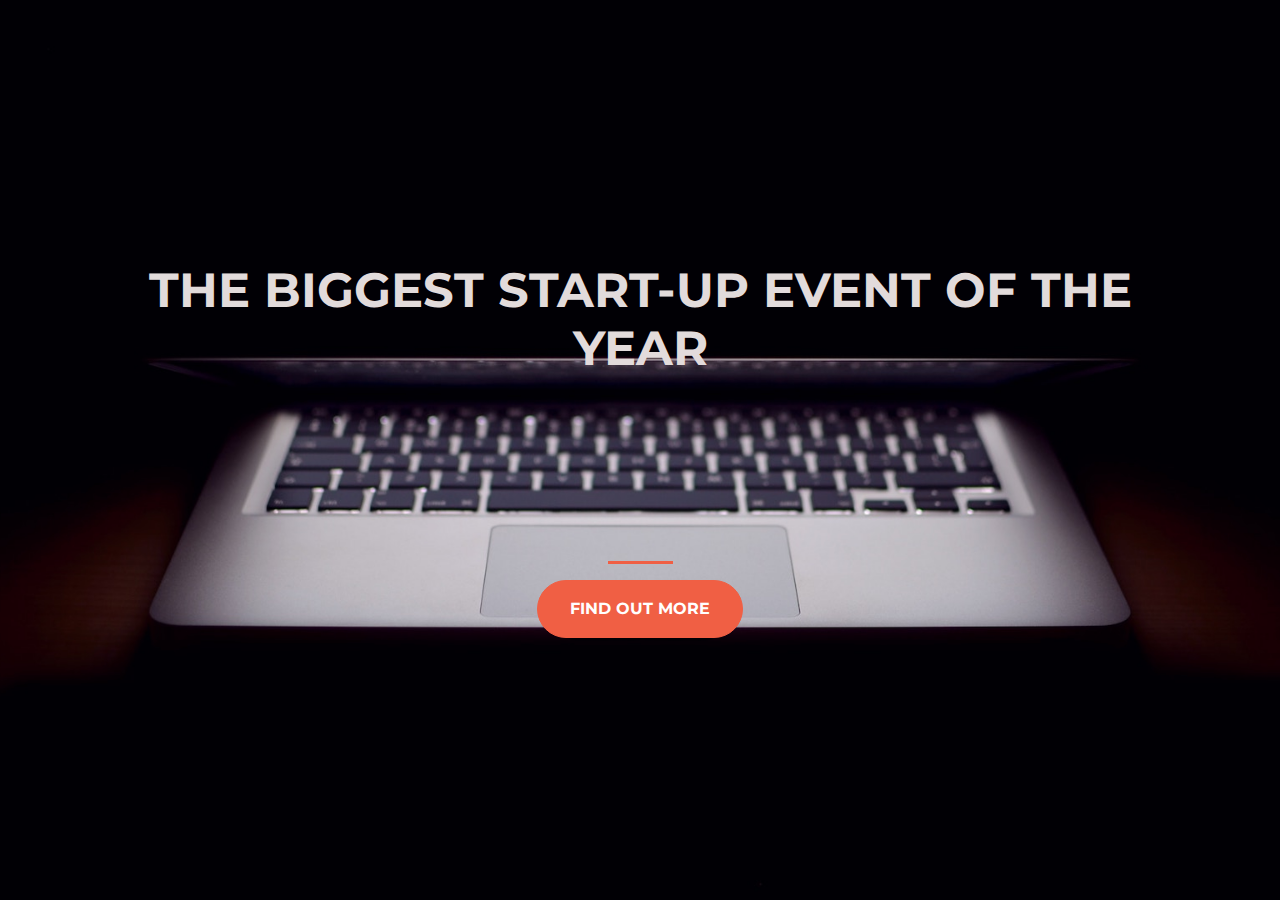
<file: index.html>
<!DOCTYPE html>
<html lang="en">
  <head>
    <meta charset="UTF-8" />
    <meta name="viewport" content="width=device-width, initial-scale=1, shrink-to-fit=no" />
    <title>Startup</title>

    <!-- Google Font -->
    <link href="https://fonts.googleapis.com/css2?family=Montserrat&display=swap" rel="stylesheet" />

    <!-- Bootstrap CSS from CDN -->
    <link
      rel="stylesheet"
      href="https://stackpath.bootstrapcdn.com/bootstrap/4.5.2/css/bootstrap.min.css"
      integrity="sha384-JcKb8q3iqJ61gNV9KGb8thSsNjpSL0n8PARn9HuZOnIxN0hoP+VmmDGMN5t9UJ0Z"
      crossorigin="anonymous"
    />

    <!-- Your Own CSS -->
    <link rel="stylesheet" href="style.css" />
  </head>
  <body>
    <div class="container d-flex align-items-center h-100">
      <div class="row">
        <header class="text-center col-12">
          <h1 class="text-uppercase">
            <strong>The Biggest Start-up Event of the Year</strong>
          </h1>
        </header>
        <div class="buffer col-12"></div>
        <section class="text-center col-12">
          <hr />
          <a href="https://mailchi.mp/8f44515d9307/startup" target="_blank">
            <button class="btn btn-primary btn-xl">Find Out More</button></a
          >
        </section>
      </div>
    </div>
  </body>
</html>
</file>
<file: style.css>
body,
html {
  width: 100%;
  height: 100%;
  font-family: "Montserrat", sans-serif;
  background: url(header.jpg) no-repeat center center fixed;
  background-size: cover;
}

hr {
    border-color: #f05f44;
    border-width: 3px;
    max-width: 65px;
}

h1 {
    font-size: 3rem;
    color: #e2dbdb;
}

.buffer {
    height: 10rem;
}

.btn {
    font-weight: 700;
    border-radius: 300px;
    text-transform: uppercase;
}

.btn-primary {
    background-color: #f05f44;
    border-color: #f05f44;
}

.btn-primary:hover {
    background-color: #ee4b08;
    border-color: #f05f44;
    border-width: 4px;
}

.btn-xl {
    padding: 1rem 2rem;
    border-color: #f05f44;
}
</file>
